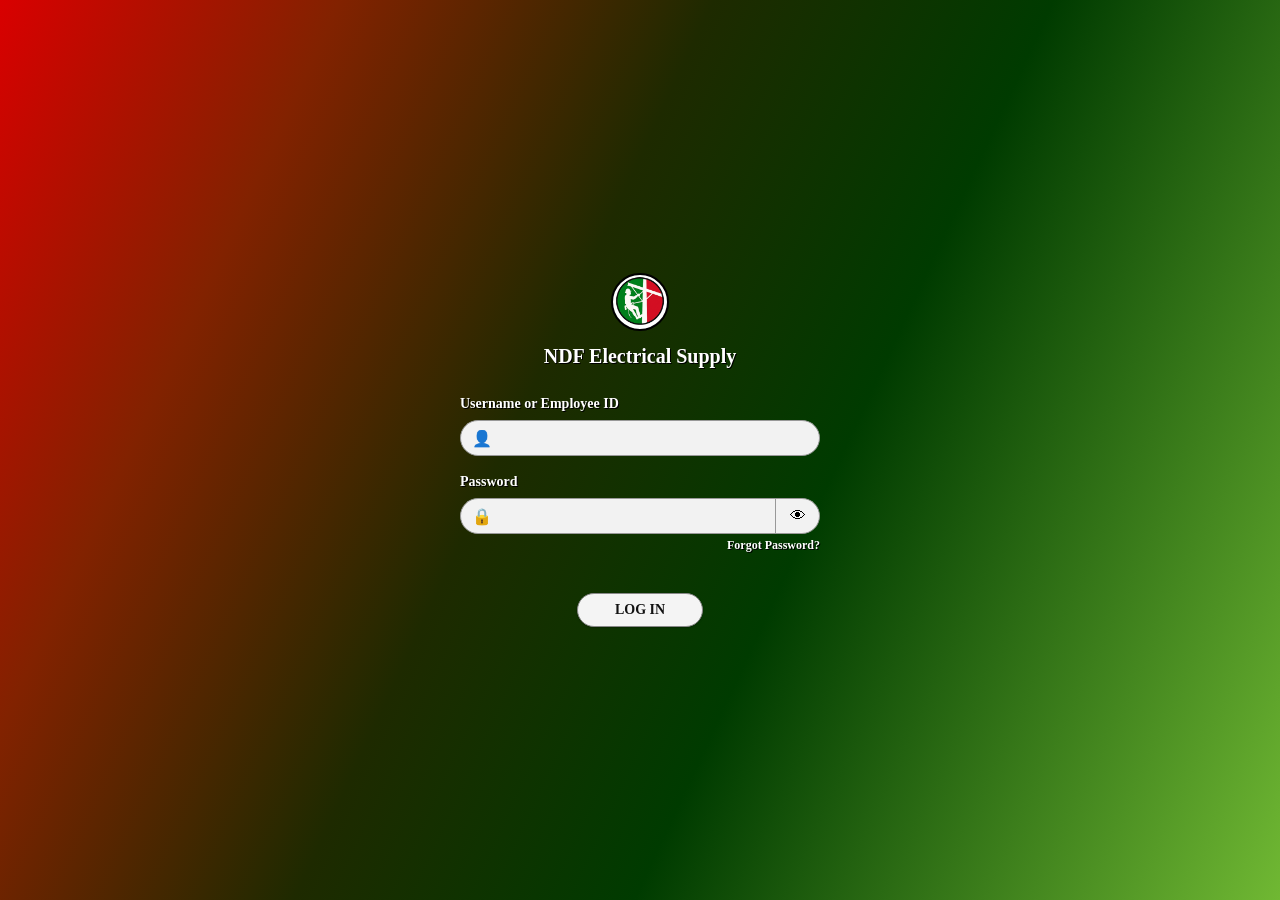
<file: index.html>
<!DOCTYPE html>
<html lang="en">
<head>
  <meta charset="UTF-8" />
  <meta name="viewport" content="width=device-width, initial-scale=1.0" />
  <title>NDF Electrical Supply Login</title>
  <link rel="stylesheet" href="index.css">
</head>
<body>
  <div class="container">
    <div class="login-box">
      <div class="logo">
        <!-- Replace this with your real logo -->
        <img src="NDF.png" alt="NDF Logo">
      </div>

      <h1 class="title">NDF Electrical Supply</h1>

      <form id="loginForm">
        <div class="form-group">
          <label for="username">Username or Employee ID</label>
          <div class="input-wrapper">
            <span class="icon">👤</span>
            <input type="text" id="username" name="username" />
          </div>
        </div>

        <div class="form-group">
          <label for="password">Password</label>
          <div class="password-wrapper">
            <span class="left-icon">🔒</span>
            <input type="password" id="password" name="password" />
            <button type="button" class="toggle" onclick="togglePassword()">👁</button>
          </div>
          <a href="#" class="forgot">Forgot Password?</a>
        </div>

        <button type="submit" class="login-btn">LOG IN</button>
      </form>
    </div>
  </div>

  
   <script>
  function togglePassword() {
    const password = document.getElementById("password");
    if (password.type === "password") {
      password.type = "text";
    } else {
      password.type = "password";
    }
  }

  const users = [
    { username: "clark@gmail.com", password: "12345" },
    { username: "florentino@gmail.com", password: "abc123" },
    { username: "villespin@gmail.com", password: "abc123" },
    { username: "ong@gmail.com", password: "abc123" },
    { username: "mengala@gmail.com", password: "abc123" }
  ];

  document.getElementById("loginForm").addEventListener("submit", function(event) {
    event.preventDefault();

    const username = document.getElementById("username").value.trim().toLowerCase();
    const password = document.getElementById("password").value.trim();

    const validUser = users.find(function(user) {
      return user.username === username && user.password === password;
    });

    if (validUser) {
      alert("Login successful!");
      window.location.href = "menu.html";
    } else {
      alert("Invalid username or password.");
    }
  });
</script>
  



</body>
</html>
</file>
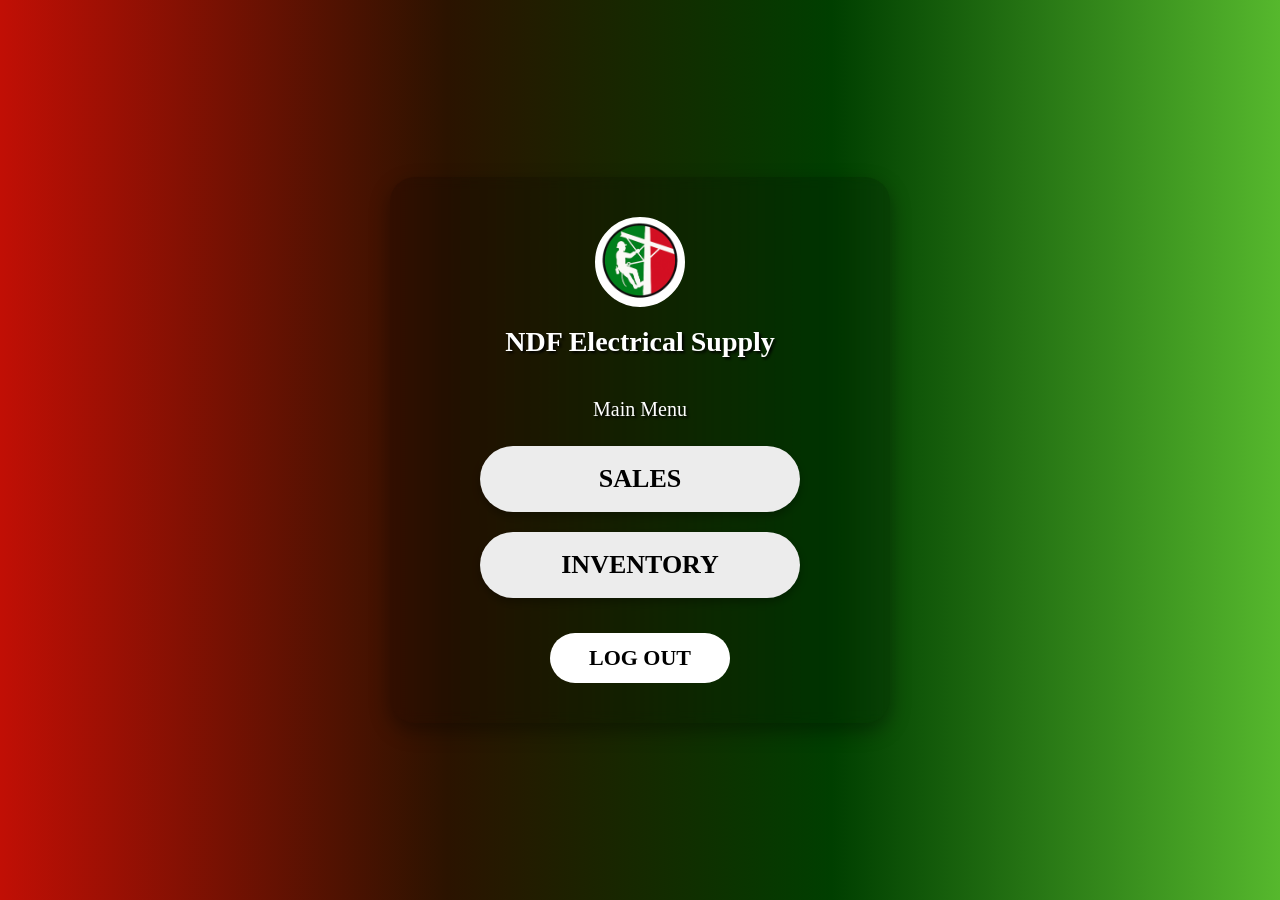
<file: menu.html>
<!DOCTYPE html>
<html lang="en">
<head>
  <meta charset="UTF-8" />
  <meta name="viewport" content="width=device-width, initial-scale=1.0" />
  <title>NDF Electrical Supply - Menu</title>
  <link rel="stylesheet" href="menu.css">
</head>
<body>

  <div class="menu-container">
    
    <img src="NDF.png" alt="NDF Logo" class="logo">

    <div class="title">NDF Electrical Supply</div>
    <div class="subtitle">Main Menu</div>

    <div class="menu-buttons">
      <button class="menu-btn" onclick="goToSales()">SALES</button>
      <button class="menu-btn" onclick="goToInventory()">INVENTORY</button>
    </div>

    <button class="back-btn" onclick="goBack()">LOG OUT</button>
  </div>

  <script>
    function goToSales() {
      window.location.href = "sales transaction data.html";
    }

    function goToInventory() {
      window.location.href = "stock movement records.html";
    }

    function goBack() {
      window.location.href = "index.html";
    }
  </script>

</body>
</html>
</file>
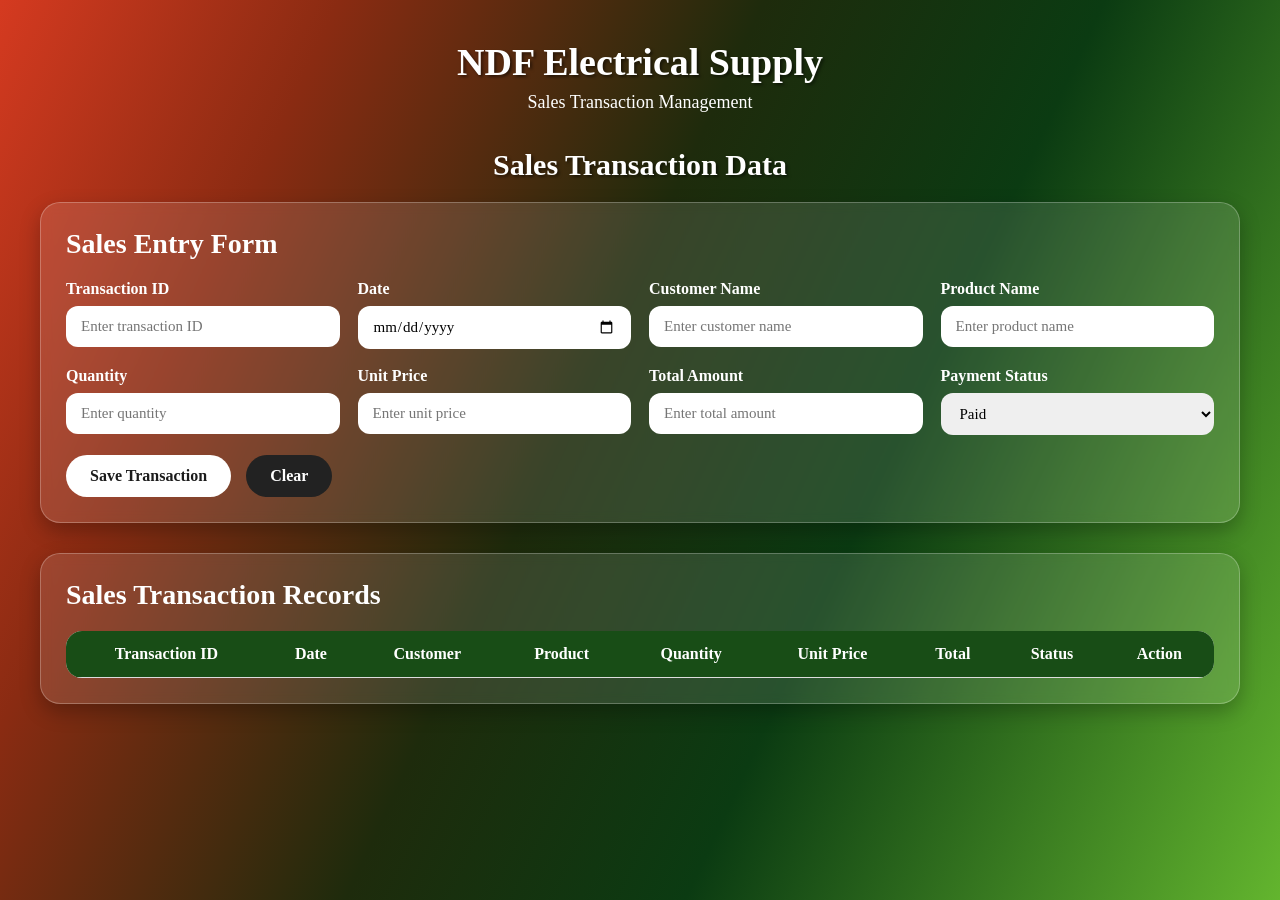
<file: sales transaction data.html>
<!DOCTYPE html>
<html lang="en">
<head>
  <meta charset="UTF-8" />
  <meta name="viewport" content="width=device-width, initial-scale=1.0" />
  <title>Sales Transaction Data</title>
  <link rel="stylesheet" href="sales transaction data.css">
</head>
<body>
  <div class="container">
    <div class="header">
      <h1>NDF Electrical Supply</h1>
      <p>Sales Transaction Management</p>
    </div>

    <h2 class="section-title">Sales Transaction Data</h2>

    <div class="card">
      <h2>Sales Entry Form</h2>
      <form id="salesForm">
        <div class="form-grid">
          <div class="form-group">
            <label>Transaction ID</label>
            <input type="text" id="transaction" placeholder="Enter transaction ID">
          </div>

          <div class="form-group">
            <label>Date</label>
            <input type="date" id="date">
          </div>

          <div class="form-group">
            <label>Customer Name</label>
            <input type="text" id="customer" placeholder="Enter customer name">
          </div>

          <div class="form-group">
            <label>Product Name</label>
            <input type="text" id="product" placeholder="Enter product name">
          </div>

          <div class="form-group">
            <label>Quantity</label>
            <input type="number" id="quantity" placeholder="Enter quantity">
          </div>

          <div class="form-group">
            <label>Unit Price</label>
            <input type="number" id="price" placeholder="Enter unit price">
          </div>

          <div class="form-group">
            <label>Total Amount</label>
            <input type="number" id="amount" placeholder="Enter total amount" readonly>
          </div>

          <div class="form-group">
            <label>Payment Status</label>
            <select id="payment">
              <option>Paid</option>
              <option>Pending</option>
              <option>Partial</option>
            </select>
          </div>
        </div>

        <div class="btn-group">
          <button type="submit" class="save-btn">Save Transaction</button>
          <button type="reset" class="clear-btn">Clear</button>
        </div>
      </form>
    </div>

    <div class="card">
      <h2>Sales Transaction Records</h2>
      <div class="table-wrapper">
        <table>
          <thead>
            <tr>
              <th>Transaction ID</th>
              <th>Date</th>
              <th>Customer</th>
              <th>Product</th>
              <th>Quantity</th>
              <th>Unit Price</th>
              <th>Total</th>
              <th>Status</th>
              <th>Action</th>
            </tr>
          </thead>
          <tbody id="salesrecord"></tbody>
        </table>
      </div>
    </div>
  </div>

  <script>
    document.getElementById("quantity").addEventListener("input", computeTotal);
    document.getElementById("price").addEventListener("input", computeTotal);

    function computeTotal(){
      const q = document.getElementById("quantity").value;
      const p = document.getElementById("price").value;
      document.getElementById("amount").value = q * p;
    }

    document.getElementById("salesForm").addEventListener("submit", function(e){
      e.preventDefault();

      const id = document.getElementById("transaction").value;
      const date = document.getElementById("date").value;
      const customer = document.getElementById("customer").value;
      const product = document.getElementById("product").value;
      const quantity = document.getElementById("quantity").value;
      const price = document.getElementById("price").value;
      const amount = document.getElementById("amount").value;
      const payment = document.getElementById("payment").value;

      const table = document.getElementById("salesrecord");
      const row = table.insertRow();

      row.innerHTML = `
        <td>${id}</td>
        <td>${date}</td>
        <td>${customer}</td>
        <td>${product}</td>
        <td>${quantity}</td>
        <td>${price}</td>
        <td>${amount}</td>
        <td>${payment}</td>
        <td>
          <button class="action-btn edit-btn" type="button">Edit</button>
          <button class="action-btn delete-btn" type="button">Delete</button>
        </td>
      `;

      document.getElementById("salesForm").reset();
    });
  </script>
</body>
</html>
</file>
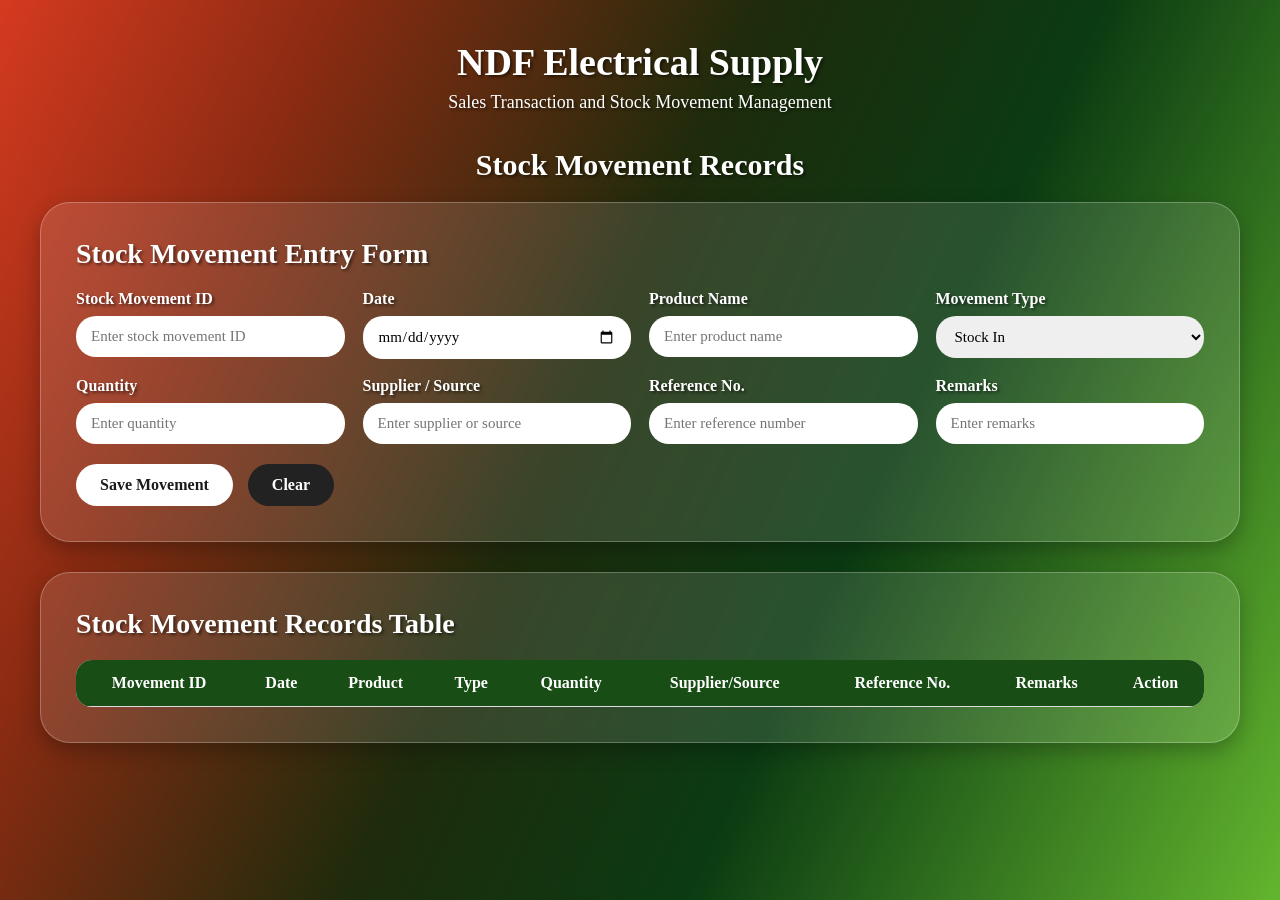
<file: stock movement records.html>
<!DOCTYPE html>
<html lang="en">
<head>
  <meta charset="UTF-8" />
  <meta name="viewport" content="width=device-width, initial-scale=1.0" />
  <title>Stock Movement Records</title>
  <link rel="stylesheet" href="stock movement records.css">
</head>
<body>
  <div class="container">
    <div class="header">
      <h1>NDF Electrical Supply</h1>
      <p>Sales Transaction and Stock Movement Management</p>
    </div>

    <h2 class="section-title">Stock Movement Records</h2>

    <div class="card">
      <h2>Stock Movement Entry Form</h2>
      <form id="stockForm">
        <div class="form-grid">
          <div class="form-group">
            <label>Stock Movement ID</label>
            <input type="text" id="movementId" placeholder="Enter stock movement ID">
          </div>

          <div class="form-group">
            <label>Date</label>
            <input type="date" id="movementDate">
          </div>

          <div class="form-group">
            <label>Product Name</label>
            <input type="text" id="movementProduct" placeholder="Enter product name">
          </div>

          <div class="form-group">
            <label>Movement Type</label>
            <select id="movementType">
              <option>Stock In</option>
              <option>Stock Out</option>
              <option>Adjustment</option>
            </select>
          </div>

          <div class="form-group">
            <label>Quantity</label>
            <input type="number" id="movementQuantity" placeholder="Enter quantity">
          </div>

          <div class="form-group">
            <label>Supplier / Source</label>
            <input type="text" id="movementSource" placeholder="Enter supplier or source">
          </div>

          <div class="form-group">
            <label>Reference No.</label>
            <input type="text" id="movementReference" placeholder="Enter reference number">
          </div>

          <div class="form-group">
            <label>Remarks</label>
            <input type="text" id="movementRemarks" placeholder="Enter remarks">
          </div>
        </div>

        <div class="btn-group">
          <button type="submit" class="save-btn">Save Movement</button>
          <button type="reset" class="clear-btn">Clear</button>
        </div>
      </form>
    </div>

    <div class="card">
      <h2>Stock Movement Records Table</h2>
      <div class="table-wrapper">
        <table>
          <thead>
            <tr>
              <th>Movement ID</th>
              <th>Date</th>
              <th>Product</th>
              <th>Type</th>
              <th>Quantity</th>
              <th>Supplier/Source</th>
              <th>Reference No.</th>
              <th>Remarks</th>
              <th>Action</th>
            </tr>
          </thead>
          <tbody id="stockRecord">
           
          </tbody>
        </table>
      </div>
    </div>
  </div>

  <script>
    document.getElementById("stockForm").addEventListener("submit", function(e){
      e.preventDefault();

      const movementId = document.getElementById("movementId").value;
      const movementDate = document.getElementById("movementDate").value;
      const movementProduct = document.getElementById("movementProduct").value;
      const movementType = document.getElementById("movementType").value;
      const movementQuantity = document.getElementById("movementQuantity").value;
      const movementSource = document.getElementById("movementSource").value;
      const movementReference = document.getElementById("movementReference").value;
      const movementRemarks = document.getElementById("movementRemarks").value;

      const table = document.getElementById("stockRecord");
      const row = table.insertRow();

      row.innerHTML = `
        <td>${movementId}</td>
        <td>${movementDate}</td>
        <td>${movementProduct}</td>
        <td>${movementType}</td>
        <td>${movementQuantity}</td>
        <td>${movementSource}</td>
        <td>${movementReference}</td>
        <td>${movementRemarks}</td>
        <td>
          <button class="action-btn edit-btn" type="button">Edit</button>
          <button class="action-btn delete-btn" type="button">Delete</button>
        </td>
      `;

      document.getElementById("stockForm").reset();
    });
  </script>
</body>
</html>
</file>
<file: index.css>
* {
      margin: 0;
      padding: 0;
      box-sizing: border-box;
      font-family: "Georgia", serif;
    }

    body {
      min-height: 100vh;
      display: flex;
      justify-content: center;
      align-items: center;
      background:
        linear-gradient(115deg,
          #d90000 0%,
          #822200 20%,
          #1e2a00 42%,
          #003b00 62%,
          #70b833 100%);
      overflow: hidden;
    }

    .container {
      width: 100%;
      max-width: 1000px;
      display: flex;
      justify-content: center;
      align-items: center;
      padding: 40px 20px;
    }

    .login-box {
      width: 360px;
      text-align: center;
      color: white;
    }

    .logo {
      width: 58px;
      height: 58px;
      border-radius: 50%;
      margin: 0 auto 14px;
      overflow: hidden;
      border: 2px solid #000;
      background: #fff;
    }

    .logo img {
      width: 100%;
      height: 100%;
      object-fit: cover;
    }

    .title {
      font-size: 20px;
      font-weight: 700;
      margin-bottom: 28px;
      text-shadow: 1px 1px 0 #000;
    }

    .form-group {
      text-align: left;
      margin-bottom: 18px;
    }

    .form-group label {
      display: block;
      font-size: 14px;
      font-weight: 700;
      margin-bottom: 8px;
      text-shadow: 1px 1px 0 #000;
    }

    .input-wrapper {
      display: flex;
      align-items: center;
      background: #f2f2f2;
      border-radius: 999px;
      height: 36px;
      overflow: hidden;
      border: 1px solid #999;
    }

    .input-wrapper .icon {
      width: 42px;
      text-align: center;
      color: #111;
      font-size: 16px;
    }

    .input-wrapper input {
      flex: 1;
      height: 100%;
      border: none;
      outline: none;
      background: transparent;
      font-size: 14px;
      padding-right: 10px;
    }

    .password-wrapper {
      display: flex;
      align-items: center;
      background: #f2f2f2;
      border-radius: 999px;
      height: 36px;
      overflow: hidden;
      border: 1px solid #999;
    }

    .password-wrapper .left-icon {
      width: 42px;
      text-align: center;
      color: #111;
      font-size: 16px;
    }

    .password-wrapper input {
      flex: 1;
      height: 100%;
      border: none;
      outline: none;
      background: transparent;
      font-size: 14px;
      padding-right: 10px;
    }

    .password-wrapper .toggle {
      width: 44px;
      height: 100%;
      border-left: 1px solid #999;
      background: transparent;
      border-top: none;
      border-right: none;
      border-bottom: none;
      cursor: pointer;
      font-size: 16px;
    }

    .forgot {
      display: block;
      text-align: right;
      margin-top: 4px;
      font-size: 12px;
      font-weight: 700;
      color: white;
      text-decoration: none;
      text-shadow: 1px 1px 0 #000;
    }

    .forgot:hover {
      text-decoration: underline;
    }

    .login-btn {
      margin-top: 22px;
      width: 126px;
      height: 34px;
      border: 1px solid #888;
      border-radius: 999px;
      background: #f4f4f4;
      color: #111;
      font-size: 14px;
      font-weight: 700;
      cursor: pointer;
      box-shadow: 0 1px 2px rgba(0,0,0,0.25);
    }

    .login-btn:hover {
      background: #e8e8e8;
    }
</file>
<file: menu.css>
* {
      margin: 0;
      padding: 0;
      box-sizing: border-box;
      font-family: "Times New Roman", serif;
    }

    body {
      height: 100vh;
      display: flex;
      justify-content: center;
      align-items: center;
      background: linear-gradient(90deg, #c10f05 0%, #2b1300 35%, #003f00 65%, #56b82d 100%);
    }

    .menu-container {
      width: 500px;
      padding: 40px 30px;
      text-align: center;
      border-radius: 25px;
      background: rgba(0, 0, 0, 0.18);
      backdrop-filter: blur(6px);
      box-shadow: 0 8px 20px rgba(0, 0, 0, 0.35);
    }

    .logo {
      width: 90px;
      height: 90px;
      border-radius: 50%;
      margin-bottom: 15px;
      border: 3px solid white;
      object-fit: cover;
      background: white;
    }

    .title {
      color: white;
      font-size: 28px;
      font-weight: bold;
      margin-bottom: 40px;
      text-shadow: 2px 2px 3px black;
    }

    .subtitle {
      color: white;
      font-size: 20px;
      margin-bottom: 25px;
      text-shadow: 2px 2px 3px black;
    }

    .menu-buttons {
      display: flex;
      flex-direction: column;
      gap: 20px;
      align-items: center;
    }

    .menu-btn {
      width: 320px;
      padding: 18px;
      font-size: 26px;
      font-weight: bold;
      border: none;
      border-radius: 40px;
      background: #ececec;
      color: black;
      cursor: pointer;
      box-shadow: 0 4px 10px rgba(0,0,0,0.3);
      transition: 0.3s ease;
    }

    .menu-btn:hover {
      transform: scale(1.05);
      background: #d9d9d9;
    }

    .back-btn {
      margin-top: 35px;
      width: 180px;
      padding: 12px;
      font-size: 22px;
      font-weight: bold;
      border: none;
      border-radius: 30px;
      background: white;
      cursor: pointer;
      transition: 0.3s ease;
    }

    .back-btn:hover {
      background: #dddddd;
      transform: scale(1.05);
    }
</file>
<file: sales transaction data.css>
*{
      margin:0;
      padding:0;
      box-sizing:border-box;
      font-family: "Georgia", serif;
    }

    body{
      min-height:100vh;
      background: linear-gradient(115deg,
        #d53a20 0%,
        #8a2b12 20%,
        #1e2b0c 45%,
        #0b3b12 65%,
        #63b52e 100%);
      padding:40px 20px;
      color:white;
    }

    .container{
      max-width:1200px;
      margin:auto;
    }

    .header{
      text-align:center;
      margin-bottom:30px;
    }

    .header h1{
      font-size:38px;
      text-shadow:2px 2px 3px rgba(0,0,0,0.5);
    }

    .header p{
      margin-top:8px;
      font-size:18px;
    }

    .card{
      background: rgba(255,255,255,0.12);
      border:1px solid rgba(255,255,255,0.25);
      border-radius:20px;
      padding:25px;
      backdrop-filter: blur(6px);
      box-shadow:0 8px 20px rgba(0,0,0,0.25);
      margin-bottom:30px;
    }

    .card h2{
      margin-bottom:20px;
      font-size:28px;
    }

    .form-grid{
      display:grid;
      grid-template-columns: repeat(auto-fit, minmax(220px, 1fr));
      gap:18px;
    }

    .form-group{
      display:flex;
      flex-direction:column;
    }

    .form-group label{
      margin-bottom:8px;
      font-size:16px;
      font-weight:bold;
    }

    .form-group input,
    .form-group select{
      padding:12px 15px;
      border:none;
      border-radius:12px;
      outline:none;
      font-size:15px;
    }

    .btn-group{
      margin-top:20px;
      display:flex;
      gap:15px;
      flex-wrap:wrap;
    }

    button{
      padding:12px 24px;
      border:none;
      border-radius:30px;
      font-size:16px;
      font-weight:bold;
      cursor:pointer;
      transition:0.3s ease;
    }

    .save-btn{
      background:white;
      color:#1b1b1b;
    }

    .save-btn:hover{
      background:#ececec;
    }

    .clear-btn{
      background:#222;
      color:white;
    }

    .clear-btn:hover{
      background:#111;
    }

    .table-wrapper{
      overflow-x:auto;
    }

    table{
      width:100%;
      border-collapse:collapse;
      background:white;
      color:#111;
      border-radius:16px;
      overflow:hidden;
    }

    table th,
    table td{
      padding:14px 12px;
      text-align:center;
      border-bottom:1px solid #ddd;
    }

    table th{
      background:#184d16;
      color:white;
    }

    table tr:hover{
      background:#f5f5f5;
    }

    .action-btn{
      padding:7px 14px;
      border-radius:20px;
      font-size:14px;
      margin:2px;
    }

    .edit-btn{
      background:#2f8f2f;
      color:white;
    }

    .delete-btn{
      background:#d62828;
      color:white;
    }

    .section-title{
      font-size:30px;
      margin:35px 0 20px;
      text-align:center;
      text-shadow:2px 2px 3px rgba(0,0,0,0.5);
    }

    @media (max-width: 768px){
      .header h1{
        font-size:28px;
      }

      .card h2{
        font-size:22px;
      }

      .section-title{
        font-size:24px;
      }
    }
</file>
<file: stock movement records.css>
*{
      margin:0;
      padding:0;
      box-sizing:border-box;
      font-family: "Georgia", serif;
    }

    body{
      min-height:100vh;
      background: linear-gradient(115deg,
        #d53a20 0%,
        #8a2b12 20%,
        #1e2b0c 45%,
        #0b3b12 65%,
        #63b52e 100%);
      padding:40px 20px;
      color:white;
    }

    .container{
      max-width:1200px;
      margin:auto;
    }

    .header{
      text-align:center;
      margin-bottom:30px;
    }

    .header h1{
      font-size:38px;
      text-shadow:2px 2px 3px rgba(0,0,0,0.5);
    }

    .header p{
      margin-top:8px;
      font-size:18px;
      text-shadow:2px 2px 3px rgba(0,0,0,0.5);
    }

    .card{
      background: rgba(255,255,255,0.12);
      border:1px solid rgba(255,255,255,0.25);
      border-radius:30px;
      padding:35px;
      backdrop-filter: blur(6px);
      box-shadow:0 8px 20px rgba(0,0,0,0.25);
      margin-bottom:30px;
    }

    .card h2{
      margin-bottom:20px;
      font-size:28px;
      text-shadow:2px 2px 3px rgba(0,0,0,0.5);
    }

    .form-grid{
      display:grid;
      grid-template-columns: repeat(auto-fit, minmax(220px, 1fr));
      gap:18px;
    }

    .form-group{
      display:flex;
      flex-direction:column;
    }

    .form-group label{
      margin-bottom:8px;
      font-size:16px;
      font-weight:bold;
      text-shadow:2px 2px 3px rgba(0,0,0,0.5);
    }

    .form-group input,
    .form-group select{
      padding:12px 15px;
      border:none;
      border-radius:20px;
      outline:none;
      font-size:15px;
    }

    .btn-group{
      margin-top:20px;
      display:flex;
      gap:15px;
      flex-wrap:wrap;
    }

    button{
      padding:12px 24px;
      border:none;
      border-radius:30px;
      font-size:16px;
      font-weight:bold;
      cursor:pointer;
      transition:0.3s ease;
    }

    .save-btn{
      background:white;
      color:#1b1b1b;
    }

    .save-btn:hover{
      background:#ececec;
    }

    .clear-btn{
      background:#222;
      color:white;
    }

    .clear-btn:hover{
      background:#111;
    }

    .table-wrapper{
      overflow-x:auto;
    }

    table{
      width:100%;
      border-collapse:collapse;
      background:white;
      color:#111;
      border-radius:16px;
      overflow:hidden;
    }

    table th,
    table td{
      padding:14px 12px;
      text-align:center;
      border-bottom:1px solid #ddd;
    }

    table th{
      background:#184d16;
      color:white;
    }

    table tr:hover{
      background:#f5f5f5;
    }

    .action-btn{
      padding:7px 14px;
      border-radius:20px;
      font-size:14px;
      margin:2px;
      border:none;
      cursor:pointer;
      font-weight:bold;
    }

    .edit-btn{
      background:#2f8f2f;
      color:white;
    }

    .delete-btn{
      background:#d62828;
      color:white;
    }

    .section-title{
      font-size:30px;
      margin:35px 0 20px;
      text-align:center;
      text-shadow:2px 2px 3px rgba(0,0,0,0.5);
    }

    @media (max-width: 768px){
      .header h1{
        font-size:28px;
      }

      .card h2{
        font-size:22px;
      }

      .section-title{
        font-size:24px;
      }
    }
</file>
